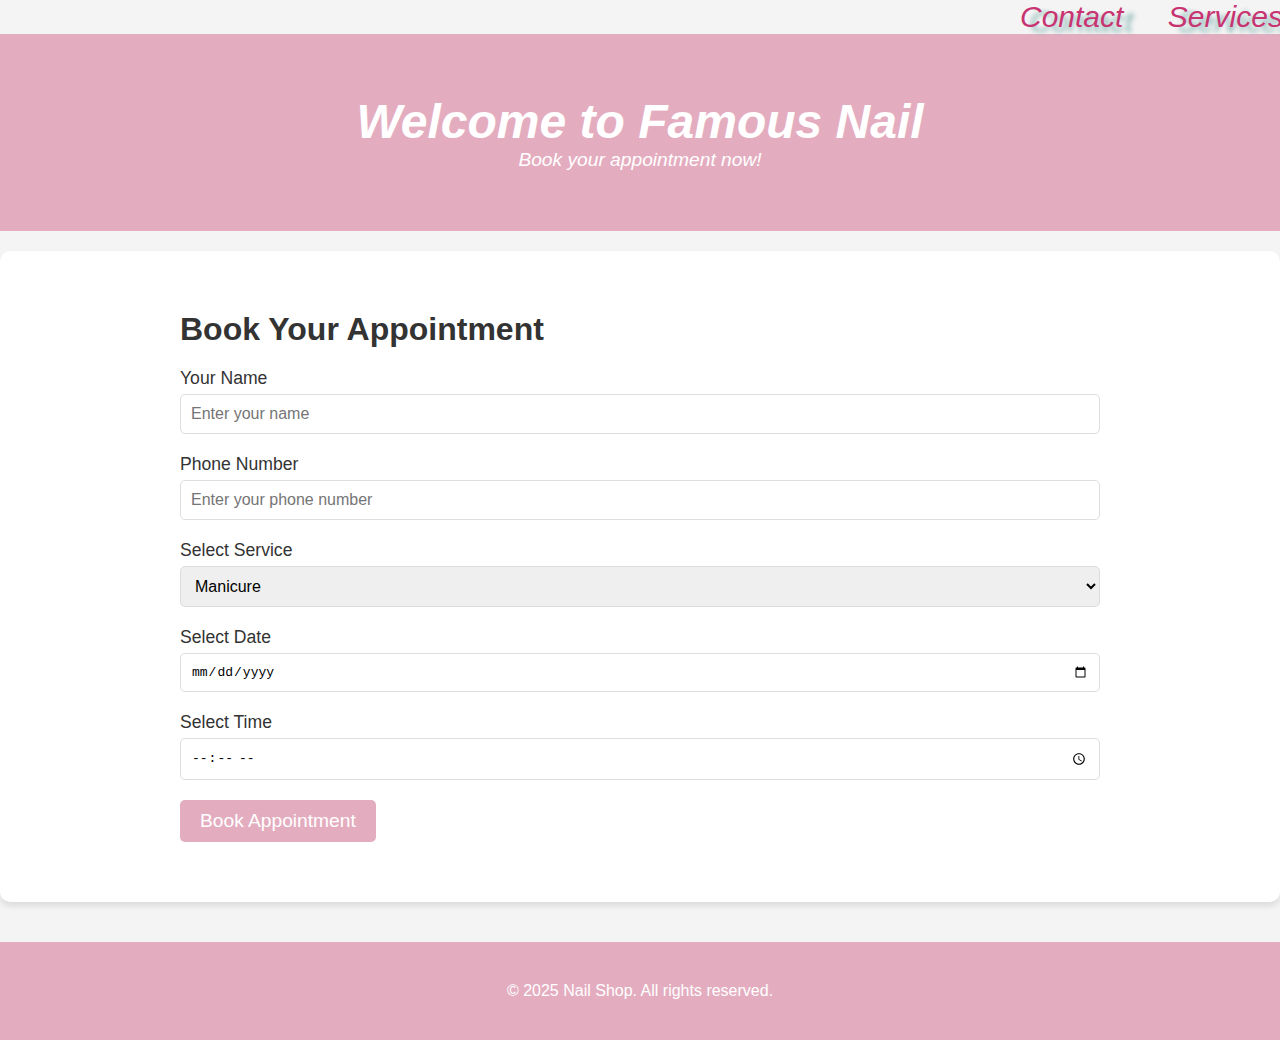
<file: bool.html>
<!DOCTYPE html>
<html lang="en">
  <head>
    <meta charset="UTF-8" />
    <meta name="viewport" content="width=device-width, initial-scale=1.0" />
    <title>Book Appointment - Nail Shop</title>
    <link rel="stylesheet" href="styles.css" />
    <!-- Liên kết đến tệp CSS -->
  </head>
  <body>
    <!-- Header -->
    <a href="contact.html">Contact</a>
    <a href="services.html">Services</a>
    <a href="index.html">Home</a>
    <a href="bool.html">Book Now</a>
    <a
      href="https://www.facebook.com/profile.php?id=100063588880634"
      target="_blank"
      >Fanpage
    </a>

    <header>
      <div class="container">
        <h1 style="font-style: italic">Welcome to Famous Nail</h1>
        <p style="font-style: italic">Book your appointment now!</p>
      </div>
    </header>

    <!-- Booking Form Section -->
    <section class="booking-section">
      <div class="container">
        <h2>Book Your Appointment</h2>
        <form action="#" method="POST">
          <div class="form-group">
            <label for="name">Your Name</label>
            <input
              type="text"
              id="name"
              name="name"
              placeholder="Enter your name"
              required
            />
          </div>

          <div class="form-group">
            <label for="phone">Phone Number</label>
            <input
              type="tel"
              id="phone"
              name="phone"
              placeholder="Enter your phone number"
              required
            />
          </div>

          <div class="form-group">
            <label for="service">Select Service</label>
            <select id="service" name="service">
              <option value="manicure">Manicure</option>
              <option value="pedicure">Pedicure</option>
              <option value="gel-nails">Gel Nails</option>
              <option value="nail-art">Nail Art</option>
              <option value="eyes-brown">Eyes brown</option>
            </select>
          </div>

          <div class="form-group">
            <label for="date">Select Date</label>
            <input type="date" id="date" name="date" required />
          </div>

          <div class="form-group">
            <label for="time">Select Time</label>
            <input type="time" id="time" name="time" required />
          </div>

          <button type="submit">Book Appointment</button>
        </form>
      </div>
    </section>

    <!-- Footer -->
    <footer>
      <div class="container">
        <p>&copy; 2025 Nail Shop. All rights reserved.</p>
      </div>
    </footer>
  </body>
</html>
</file>
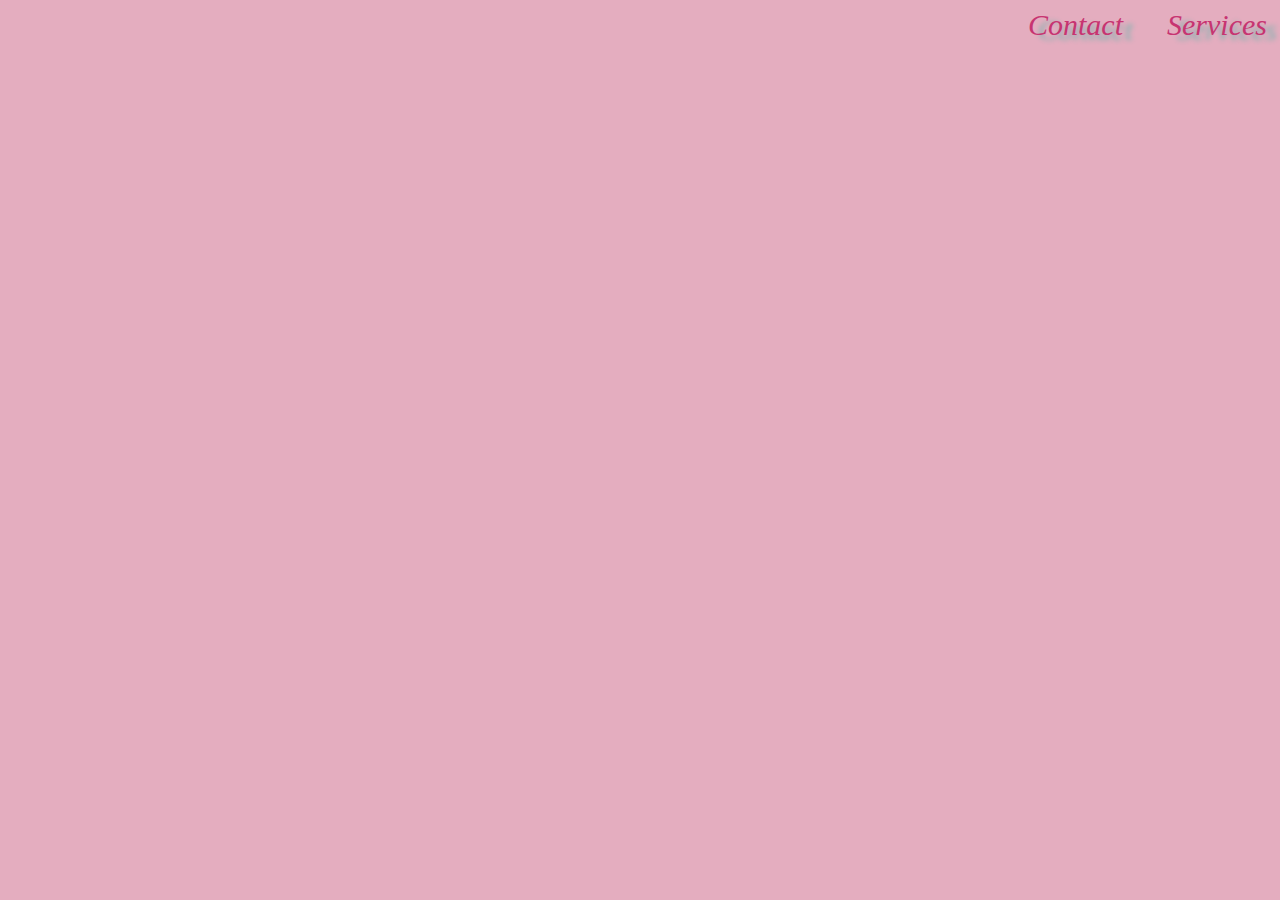
<file: contact.html>
<!DOCTYPE html>
<html lang="en">
  <head>
    <meta charset="UTF-8" />
    <meta name="viewport" content="width=device-width, initial-scale=1.0" />
    <title>Document</title>
    <link rel="stylesheet" href="stylemain.css" />
  </head>
  <body>
    <a href="contact.html">Contact</a>
    <a href="services.html">Services</a>
    <a href="index.html">Home</a>
    <a href="bool.html">Book Now</a>
    <a
      href="https://www.facebook.com/profile.php?id=100063588880634"
      target="_blank"
      >Fanpage</a
    >
  </body>
</html>
</file>
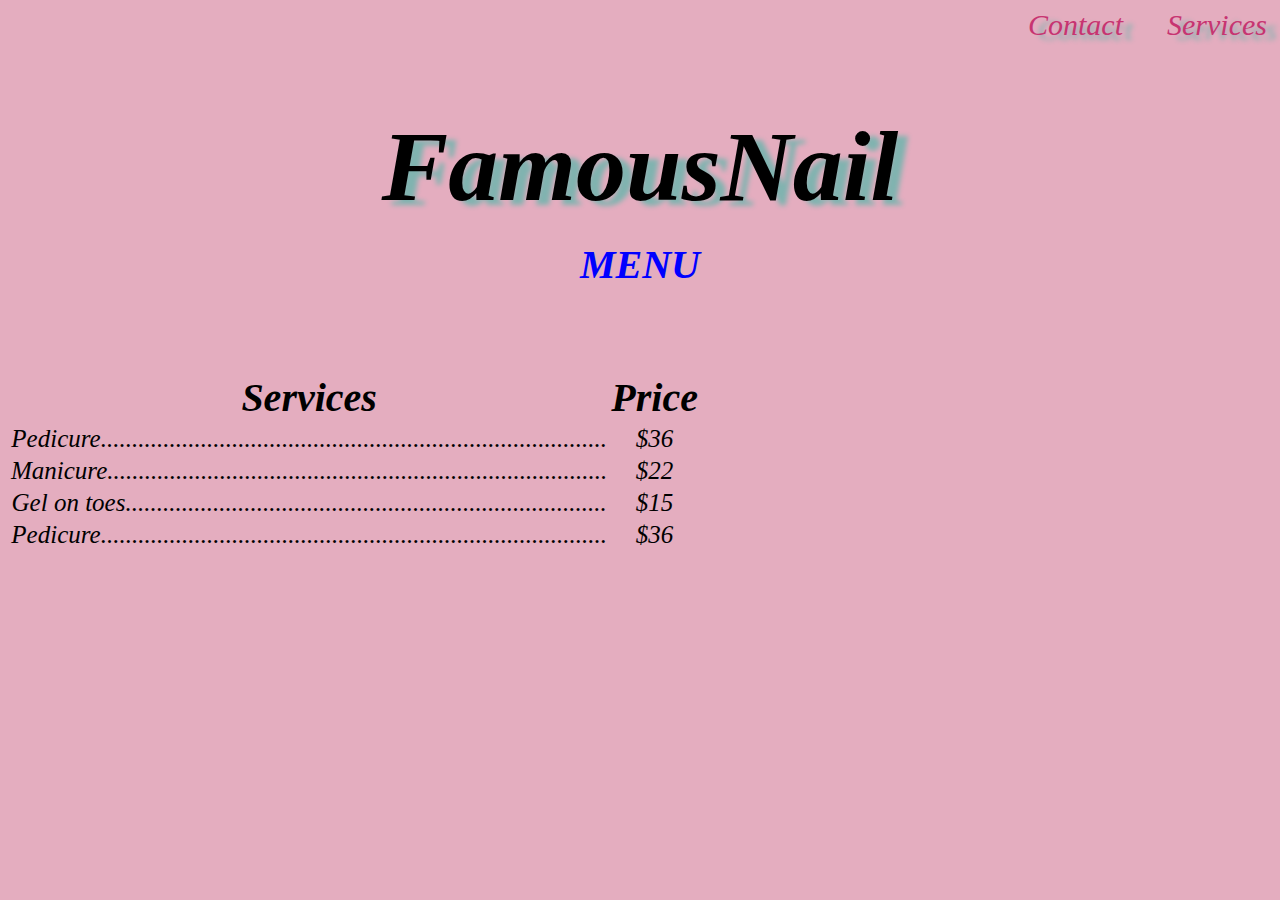
<file: services.html>
<!DOCTYPE html>
<html lang="en">
  <head>
    <meta charset="UTF-8" />
    <meta name="viewport" content="width=device-width, initial-scale=1.0" />
    <title>Document</title>
    <link rel="stylesheet" href="stylemain.css" />
  </head>
  <body>
    <header>
      <a href="contact.html">Contact</a>
      <a href="services.html">Services</a>
      <a href="index.html">Home</a>
      <a href="bool.html">Book Now</a>
      <a
        href="https://www.facebook.com/profile.php?id=100063588880634"
        target="_blank"
        >Fanpage</a
      >
      <div>
        <h1
          style="
            font-style: italic;
            text-shadow: 10px 5px 5px rgb(129, 179, 176);
            text-align: center;
            font-size: 100px;
          "
        >
          FamousNail
        </h1>
        <h2
          style="
            color: blue;
            font-style: italic;
            text-align: center;
            width: auto;
            font-size: 40px;
            position: relative;
            top: -50px;
          "
        >
          MENU
        </h2>
      </div>
    </header>
    <table>
      <tr>
        <th>Services</th>
        <th>Price</th>
      </tr>
      <tr>
        <td>
          Pedicure.................................................................................
        </td>
        <td colspan="10">$36</td>
      </tr>
      <tr>
        <td>
          Manicure................................................................................
        </td>
        <td colspan="10">$22</td>
      </tr>
      <tr>
        <td>
          Gel on
          toes.............................................................................
        </td>
        <td colspan="10">$15</td>
      </tr>
      <tr>
        <td>
          Pedicure.................................................................................
        </td>
        <td colspan="10">$36</td>
      </tr>
    </table>
  </body>
</html>
</file>
<file: stylemain.css>
body {
  background-color: rgb(228, 173, 191);
}
a {
  font-size: 30px;
  color: rgb(199, 52, 113);
  text-shadow: 10px 5px 5px rgb(129, 179, 176);
  font-style: italic;
  position: relative;
  left: 1000px;
  margin: 0 20px;
  text-decoration: none;
}
h3 {
  text-align: center;
  color: black;
  font-size: 25px;
  font-style: italic;
}
th {
  font-style: italic;
  font-size: 40px;
}
td {
  font-size: 25px;
  font-style: italic;
  text-align: center;
}
</file>
<file: styles.css>
/* Reset styles */

a {
  font-size: 30px;
  color: rgb(199, 52, 113);
  text-shadow: 10px 5px 5px rgb(129, 179, 176);
  font-style: italic;
  position: relative;
  left: 1000px;
  margin: 0 20px;
  text-decoration: none;
}

* {
  margin: 0;
  padding: 0;
  box-sizing: border-box;
}

/* Body and Container */
body {
  font-family: Arial, sans-serif;
  background-color: #f4f4f4;
  color: #333;
}

.container {
  width: 80%;
  margin: 0 auto;
  padding: 20px;
}

/* Header */
header {
  background-color: rgb(228, 173, 191);
  color: white;
  text-align: center;
  padding: 40px 0;
}

header h1 {
  font-size: 3em;
}

header p {
  font-size: 1.2em;
}

/* Booking Section */
.booking-section {
  background-color: white;
  padding: 40px;
  margin-top: 20px;
  border-radius: 10px;
  box-shadow: 0 4px 6px rgba(0, 0, 0, 0.1);
}

.booking-section h2 {
  font-size: 2em;
  margin-bottom: 20px;
}

.form-group {
  margin-bottom: 20px;
}

label {
  display: block;
  font-size: 1.1em;
  margin-bottom: 5px;
}

input[type="text"],
input[type="tel"],
input[type="date"],
input[type="time"],
select {
  width: 100%;
  padding: 10px;
  border: 1px solid #ddd;
  border-radius: 5px;
  font-size: 1em;
}

button {
  background-color: rgb(228, 173, 191);
  color: white;
  padding: 10px 20px;
  border: none;
  border-radius: 5px;
  font-size: 1.2em;
  cursor: pointer;
}

button:hover {
  background-color: rgb(228, 173, 191);
}

/* Footer */
footer {
  background-color: rgb(228, 173, 191);
  color: white;
  text-align: center;
  padding: 20px 0;
  margin-top: 40px;
}

footer p {
  font-size: 1em;
}
</file>
